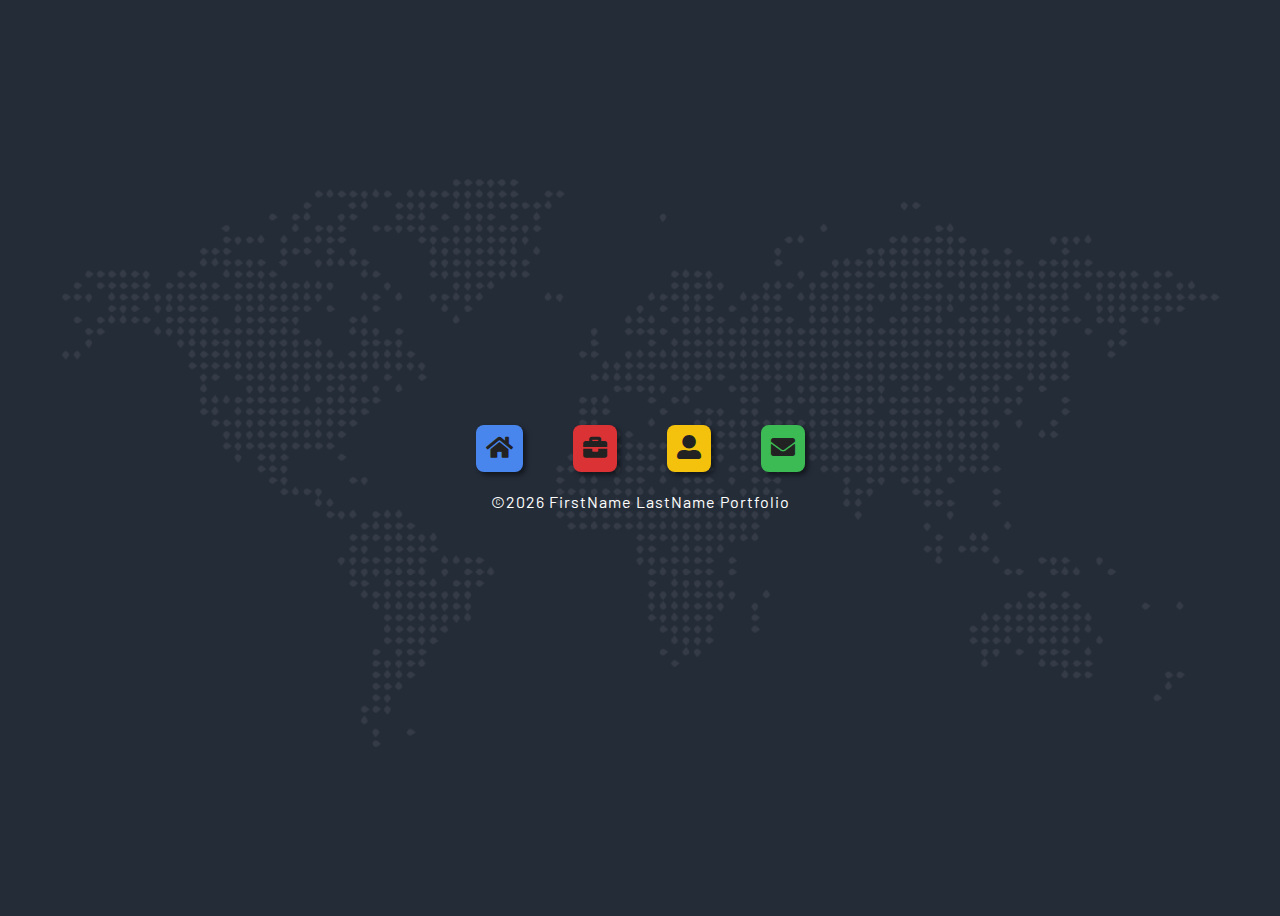
<file: index.html>
<!doctype html>
<html lang="en">

<head>
  <!-- title -->
  <title>Kreativ Porfolio Theme</title>
  <meta charset="utf-8">
  <meta http-equiv="X-UA-Compatible" content="IE=edge" />
  <meta name="viewport" content="width=device-width,initial-scale=1.0,maximum-scale=1" />
  <!-- description -->
  <meta name="description" content="Clear Responsive Creative Portfolio theme" />
  <!-- keywords -->
  <meta name="keywords"
    content=" Kreativ, Kreativ Portfolio theme, creative portfolio, theme, responsive, html, modern, clean" />
  <!-- favicon -->
  <link rel="shortcut icon" href="images/favicon.png" />
  <link rel="apple-touch-icon" href="images/apple-touch-icon-57x57.png" />
  <link rel="apple-touch-icon" sizes="72x72" href="images/apple-touch-icon-72x72.png" />
  <link rel="apple-touch-icon" sizes="114x114" href="images/apple-touch-icon-114x114.png" />
  <!--optomizaton-->
  <link rel="canonical" href="http://kofa.ishmaelsunday.com/" />
  <meta property="og:title" content="kofa Responsive Theme" />
  <meta name="twitter:description" content="Kofa is a highly creative, modern, clean, responsive portfolio theme" />
  <meta name="twitter:title" content="Kofa Responsive theme" />
  <meta name="twitter:site" content="@okayishmael" />
  <meta name="twitter:creator" content="@okayishmael" />
  <!--FontAwesome for Icons-->
  <link rel="stylesheet" href="https://cdnjs.cloudflare.com/ajax/libs/font-awesome/5.15.4/css/all.min.css"
    integrity="sha512-1ycn6IcaQQ40/MKBW2W4Rhis/DbILU74C1vSrLJxCq57o941Ym01SwNsOMqvEBFlcgUa6xLiPY/NS5R+E6ztJQ=="
    crossorigin="anonymous" referrerpolicy="no-referrer" />
  <!--Google Fonts-->
  <link rel="preconnect" href="https://fonts.googleapis.com">
  <link rel="preconnect" href="https://fonts.gstatic.com" crossorigin>
  <link href="https://fonts.googleapis.com/css2?family=Barlow:wght@300;400;700;800;900&display=swap" rel="stylesheet">
  <!--CSS Style Sheet-->
  <link rel="stylesheet" href="css/index.css" />

</head>

<body>
  <div class="container"> <a href="index.html">
      <div class=" item home"><i class="fas fa-home"></i><span class="tooltiptext">Home</span></div>
    </a> <a href="portfolio.html">
      <div class=" item portfolio"><i class="fas fa-briefcase"></i><span class="tooltiptext">My Work</span></div>
    </a> <a href="about.html">
      <div class=" item about"><i class="fas fa-user-alt"></i><span class="tooltiptext">About Me</span></div>
    </a> <a href="contact.html">
      <div class=" item contact"><i class="fas fa-envelope"></i><span class="tooltiptext">Contact Me</span></div>
    </a> </div>
  <div class="copyright">&copy<span id="year"></span> FirstName LastName Portfolio</div>

  <!-- scripts file -->
  <script type="text/javascript" src="js/index.js"></script>
</body>

</html>
</file>
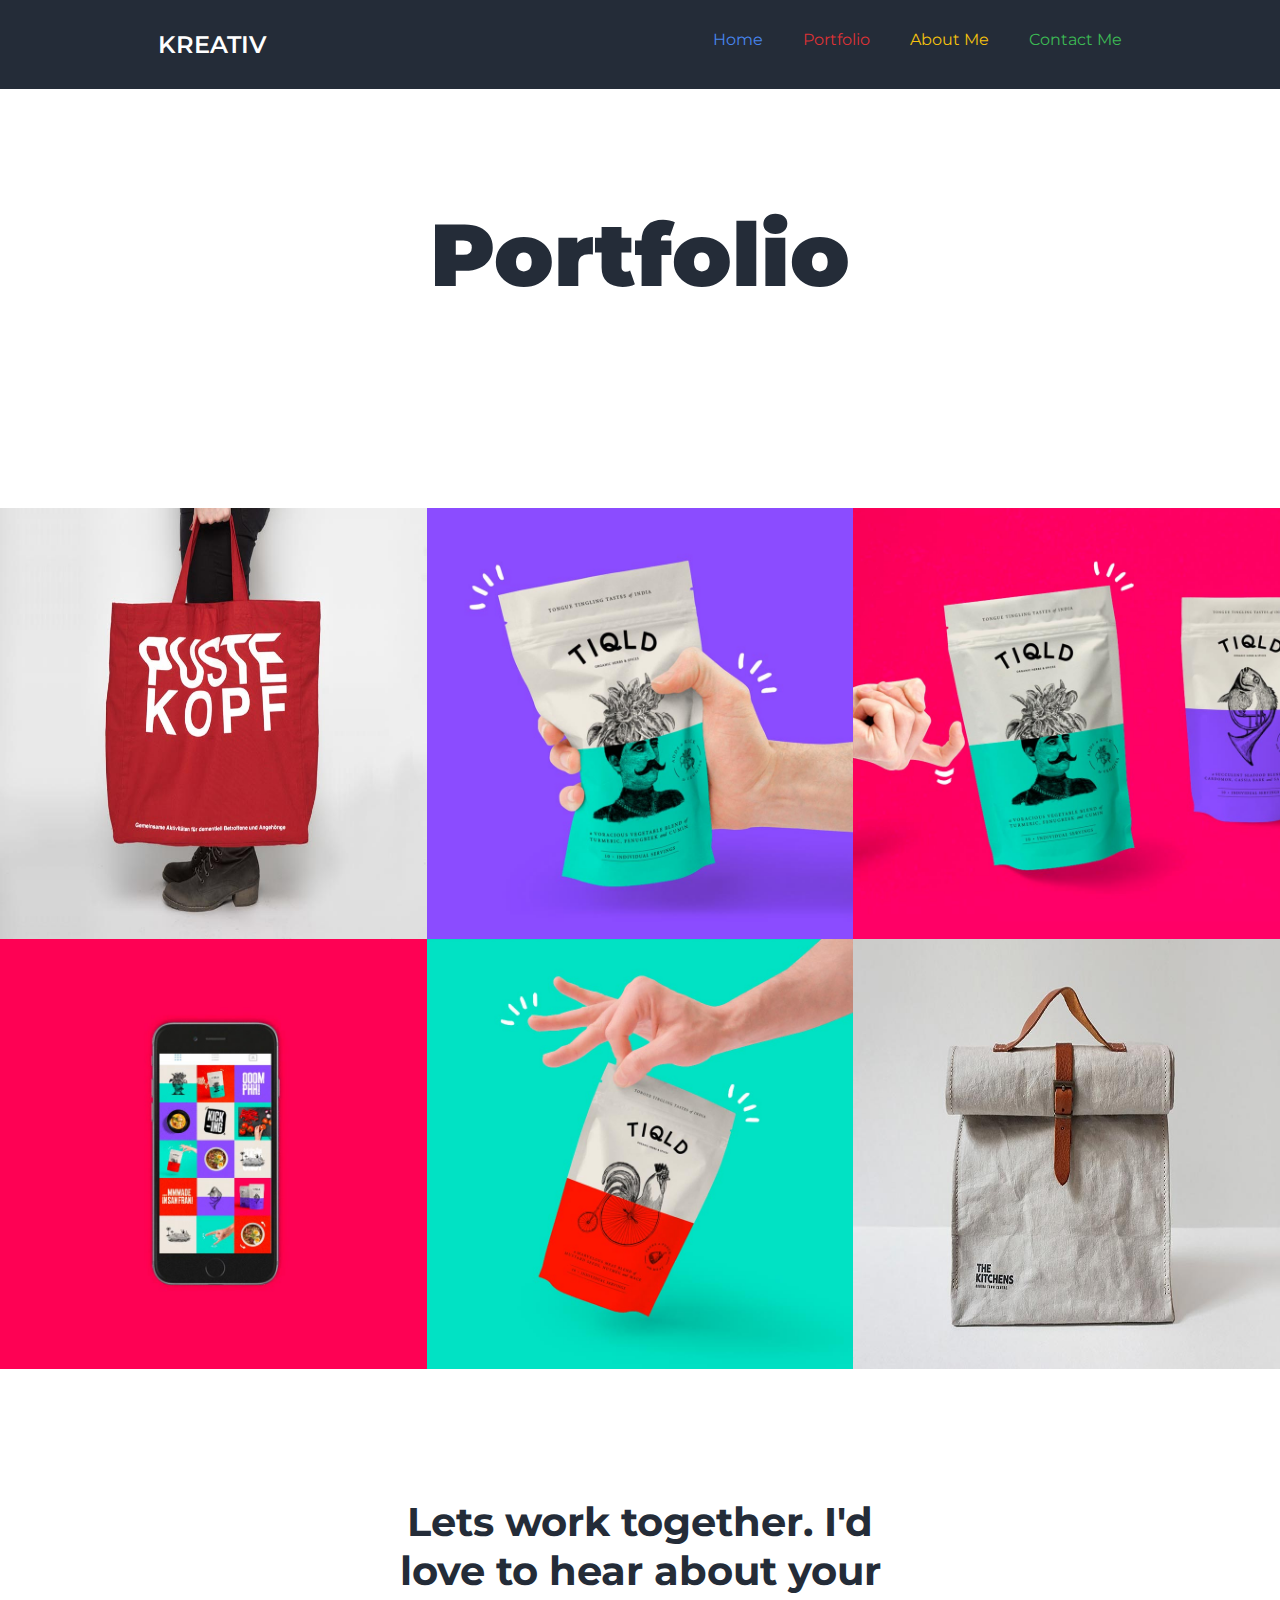
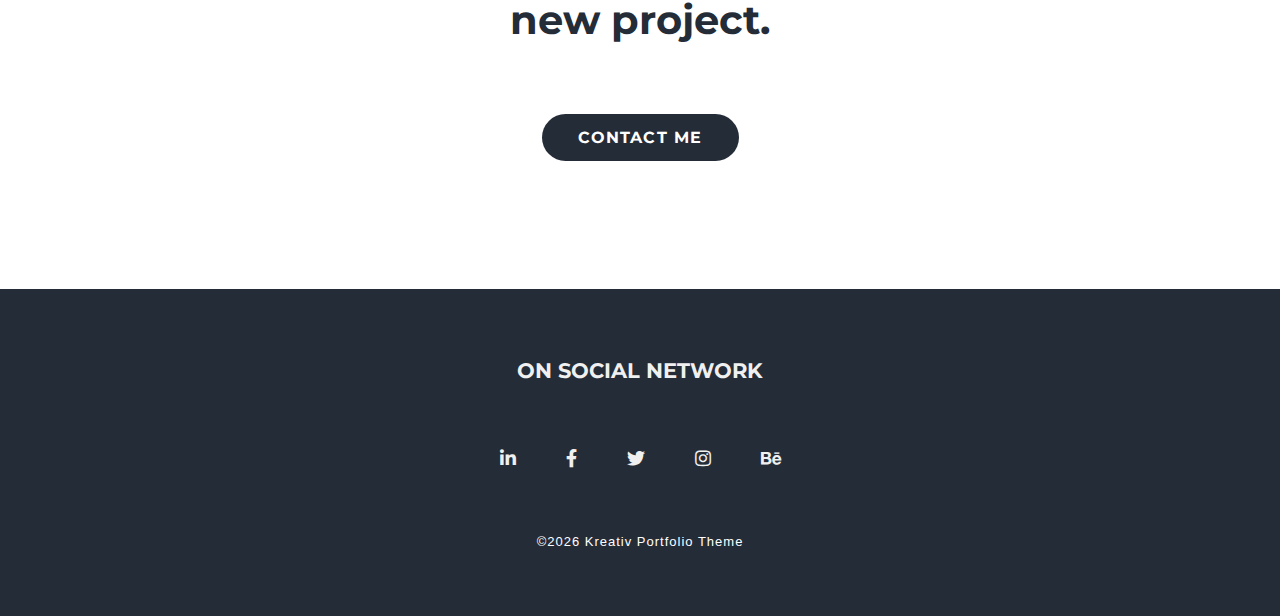
<file: portfolio.html>
<!doctype html>
<html lang="en">

<head>
  <!-- title: change the title to your own-->
  <title>Kreativ Portfolio Theme</title>
  <meta charset="utf-8">
  <meta http-equiv="X-UA-Compatible" content="IE=edge" />
  <meta name="viewport" content="width=device-width,initial-scale=1.0,maximum-scale=1" />
  <!-- description change the info with yours-->
  <meta name="description" content="Clear Responsive Creative Portfolio theme" />
  <!-- keywords : change the info with yours-->
  <meta name="keywords"
    content="Kreativ, Kreativ Portfolio theme, creative portfolio, theme, responsive, html, modern, clean" />
  <!-- favicon change the images with yours-->
  <link rel="shortcut icon" href="images/favicon.png" />
  <link rel="apple-touch-icon" href="images/apple-touch-icon-57x57.png" />
  <link rel="apple-touch-icon" sizes="72x72" href="images/apple-touch-icon-72x72.png" />
  <link rel="apple-touch-icon" sizes="114x114" href="images/apple-touch-icon-114x114.png" />
  <!--optomizaton: change the info with yours-->
  <link rel="canonical" href="http://kofa.ishmaelsunday.com/" />
  <meta property="og:title" content="kreativ Responsive Theme" />
  <meta name="twitter:description" content="Kreativ is a highly creative, modern, clean, responsive portfolio theme" />
  <meta name="twitter:title" content="Kreativ Responsive theme" />
  <meta name="twitter:site" content="@okayishmael" />
  <meta name="twitter:creator" content="@okayishmael" />
  <!--FontAwesome for Icons: leave this-->
  <link rel="stylesheet" href="https://cdnjs.cloudflare.com/ajax/libs/font-awesome/5.15.4/css/all.min.css"
    integrity="sha512-1ycn6IcaQQ40/MKBW2W4Rhis/DbILU74C1vSrLJxCq57o941Ym01SwNsOMqvEBFlcgUa6xLiPY/NS5R+E6ztJQ=="
    crossorigin="anonymous" referrerpolicy="no-referrer" />
  <!--Google Fonts-->
  <link rel="preconnect" href="https://fonts.googleapis.com">
  <link rel="preconnect" href="https://fonts.gstatic.com" crossorigin>
  <link href="https://fonts.googleapis.com/css2?family=Montserrat:wght@400;800;900&display=swap" rel="stylesheet">
  <!--CSS Style Sheet-->
  <link rel="stylesheet" href="css/portfolio.css" />
</head>

<body>
  <!--Header begins-->
  <header class="header">


    <nav>
      <ul class="menu">
        <li class="logo"><a href="index.html"><span class="kofa">Kreativ</span></a></li>
        <li class="item"><a class="home" href="index.html">Home</a></li>
        <li class="item"><a class="portfolio" href="portfolio.html">Portfolio</a></li>
        <li class="item"><a class="about" href="about.html">About Me</a></li>
        <li class="item"><a class="contact" href="contact.html">Contact Me</a></li>
        <li class="toggle"><a href="#"><i class="fas fa-bars"></i></a></li>

      </ul>
    </nav>
  </header>

  <!--Header ends-->
  <main>
    <!--Page title-->
    <section class="intro">
      <h1>Portfolio</h1>
    </section>

    <!--Pages title ends-->

    <!--Portfolio gallery begins-->
    <section class="gallery">

      <!--portfolio item 1-->
      <a href="project-detail.html">
        <div class="image-container">
          <img src="images/grid-img-1.jpg" alt="">
          <div class="overlay">
            <div class="overlay-text">Website UI Design</div>
          </div>
        </div>

      </a>

      <!--portfolio item 2-->
      <a href="project-detail.html">

        <div class="image-container">
          <img src="images/grid-img-2.jpg" alt="">
          <div class="overlay">
            <div class="overlay-text">Logo / Identity Design</div>
          </div>
        </div>

      </a>

      <!--portfolio item 3-->
      <a href="project-detail.html">

        <div class="image-container">
          <img src="images/grid-img-3.jpg" alt="">
          <div class="overlay">
            <div class="overlay-text">Magazine Layout</div>
          </div>
        </div>

      </a>
      <!--portfolio item 4-->
      <a href="project-detail.html">

        <div class="image-container">
          <img src="images/grid-img-4.jpg" alt="">
          <div class="overlay">
            <div class="overlay-text">Web Advertisement Banner</div>
          </div>
        </div>

      </a>
      <!--portfolio item 5-->
      <a href="project-detail.html">

        <div class="image-container">
          <img src="images/grid-img-5.jpg" alt="">
          <div class="overlay">
            <div class="overlay-text">Web Development</div>
          </div>
        </div>

      </a>
      <!--portfolio item 6-->
      <a href="project-detail.html">

        <div class="image-container">
          <img src="images/grid-img-6.jpg" alt="">
          <div class="overlay">
            <div class="overlay-text">Brochure Design</div>
          </div>
        </div>
      </a>



    </section>
    <!--Portfolio gallery ends-->

    <!--CTA call to action begins-->
    <section class="cta">
      <h2>Lets work together. I'd love to hear about your new project.</h2>
      <a href="contact.html" class="cta-btn">Contact me</a>
    </section>

    <!--CTA call to action ends-->
  </main>
  <!--footer-->
  <footer>
    <div class="footer-container">
      <h3 class="social-intro"> On Social Network</h3>
      <div class="social__icons">
        <a href="https;//linkedin.com"><i class="fab fa-linkedin-in social-icon"></i></a>
        <a href="https://www.facebook.com"><i class="fab fa-facebook-f social-icon"></i></a>
        <a href="https://www.twitter.com"><i class="fab fa-twitter social-icon"></i></a>
        <a href="https://www.instagram.com"><i class="fab fa-instagram social-icon"></i></a>
        <a href="https//www.behance.net"><i class="fab fa-behance social-icon"></i></a>
      </div>
      <div class="copyright">
        <span>&copy<span id="year"></span></span>
        <span> Kreativ Portfolio Theme</span>
      </div>
    </div>
  </footer>

  <!--footer ends-->
  <script type="text/javascript" src="js/index.js"></script>


</body>

</html>
</file>
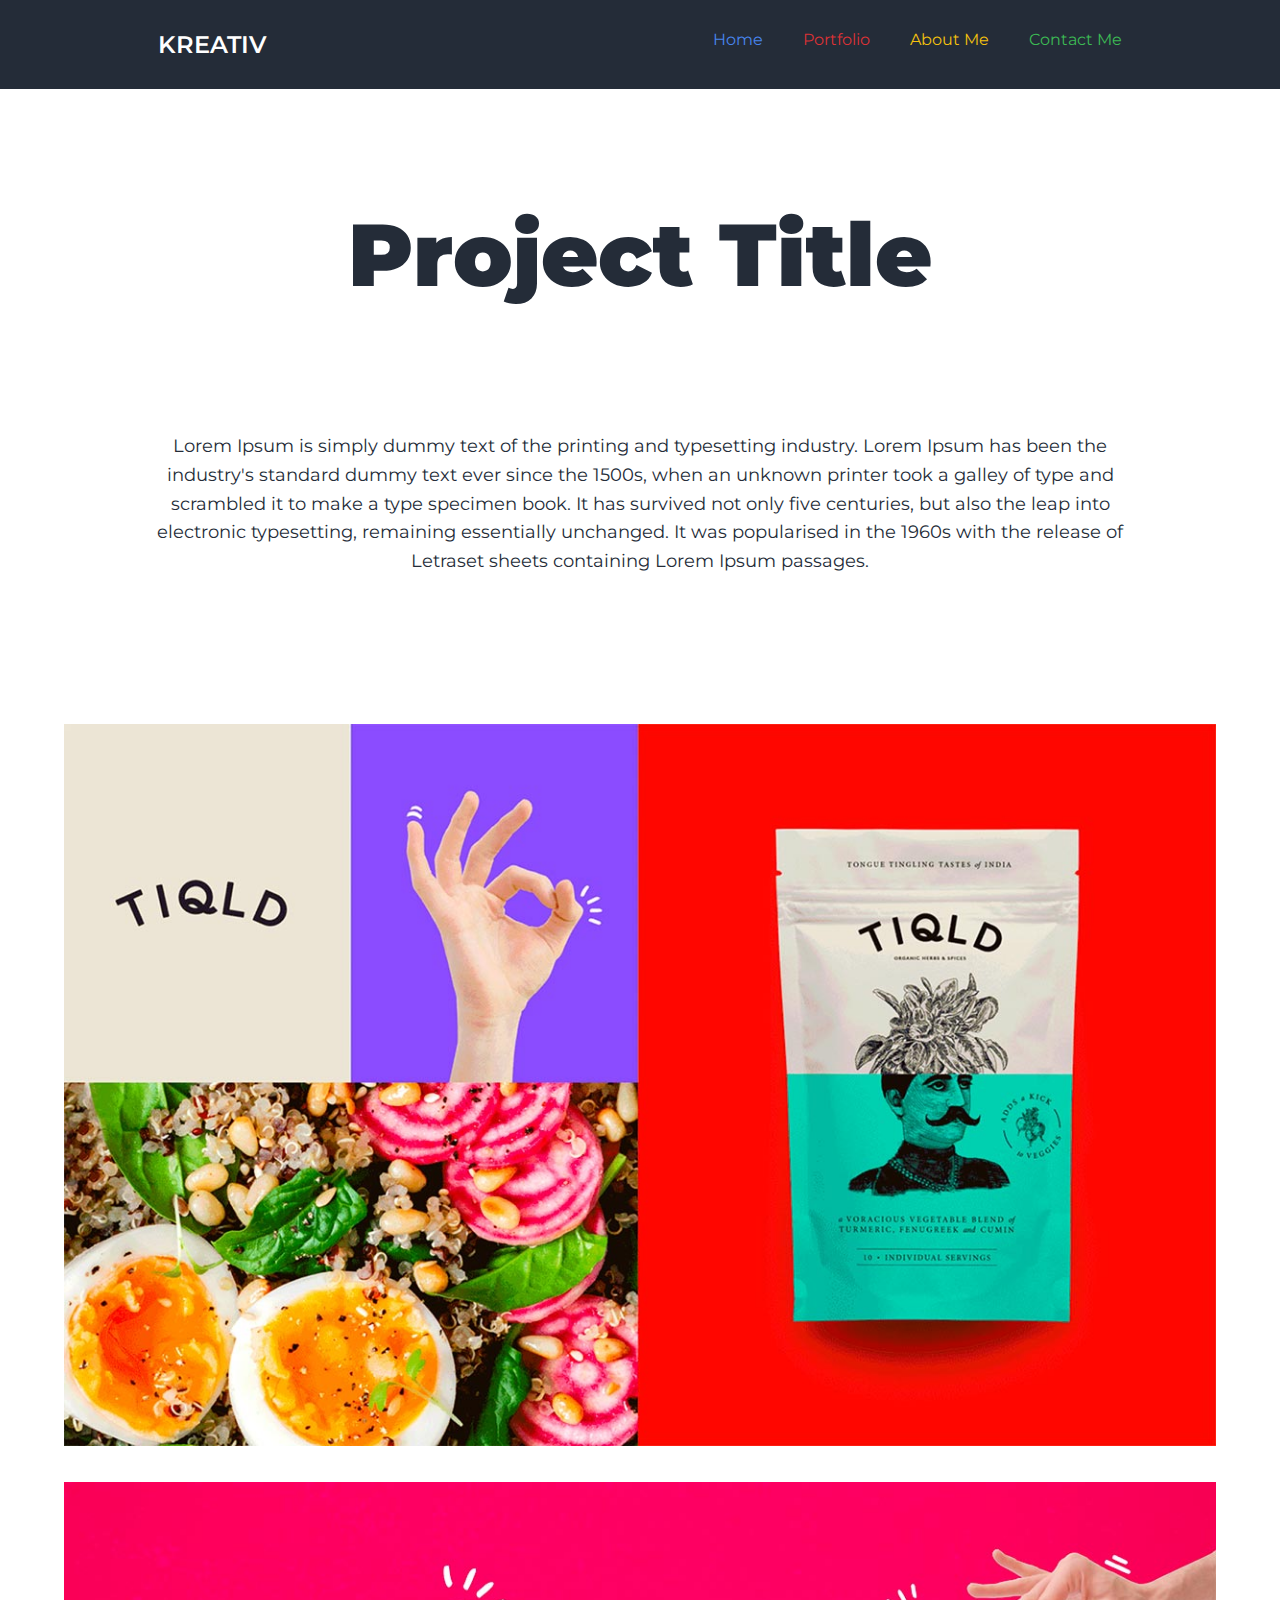
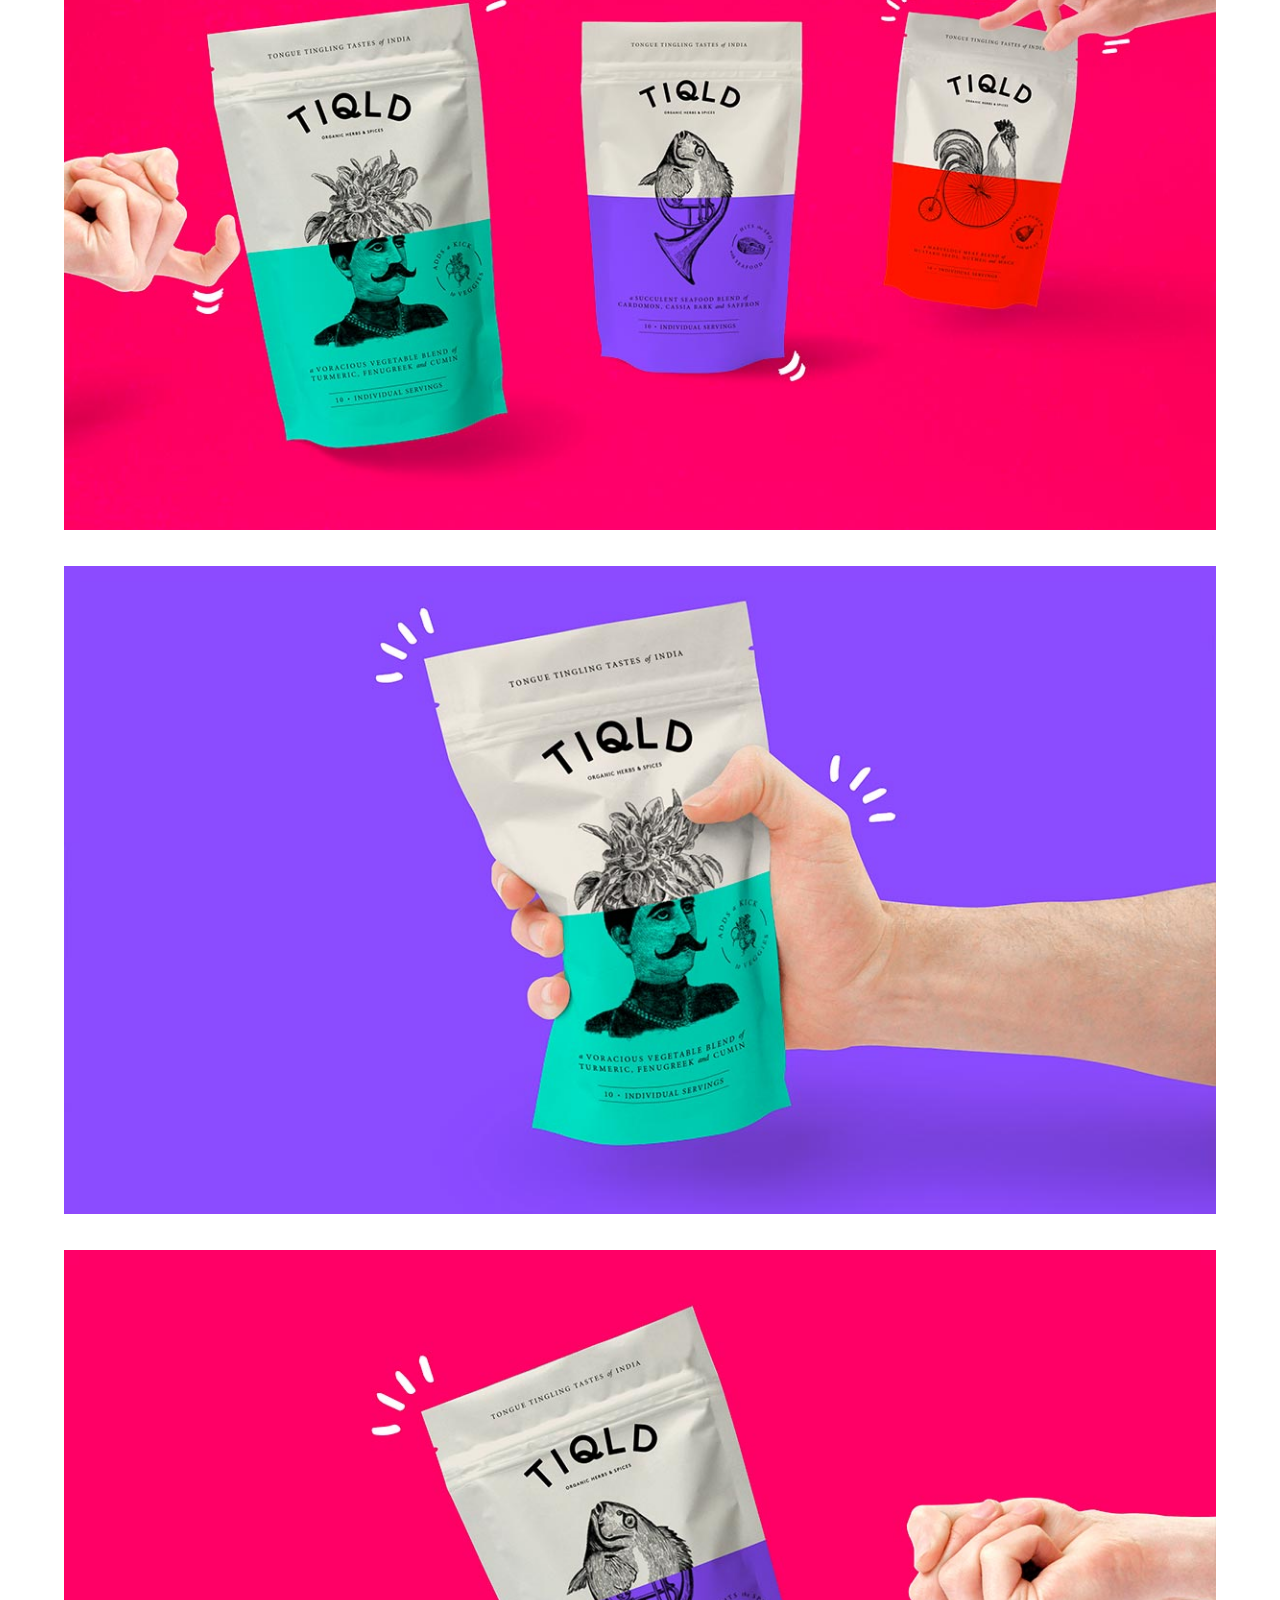
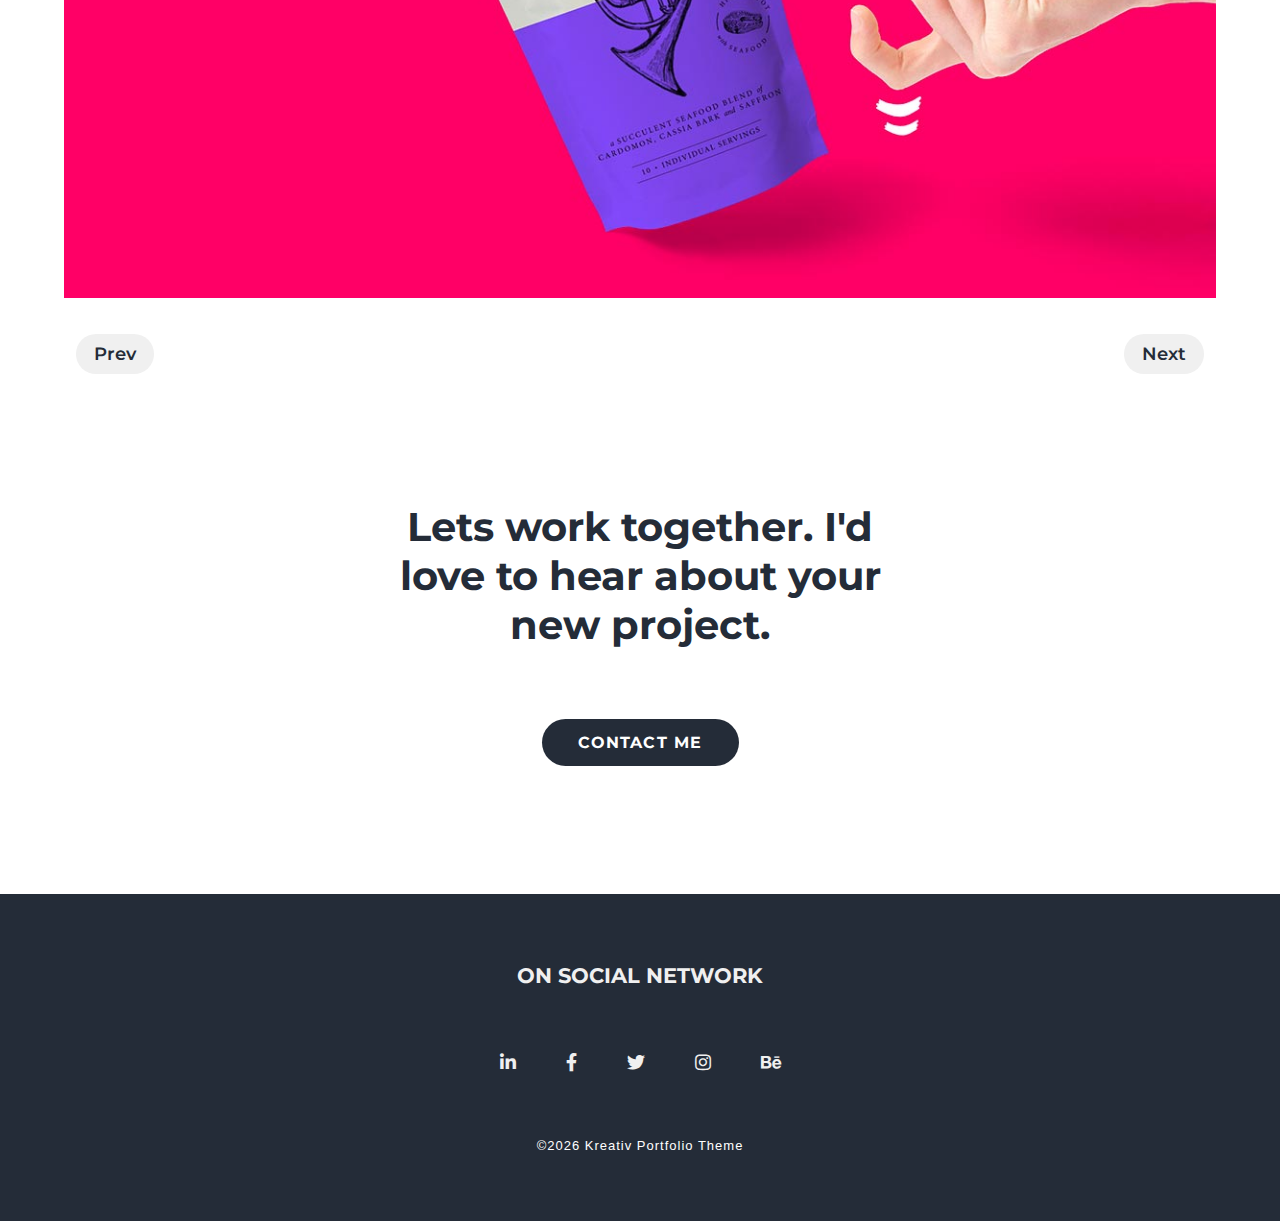
<file: project-detail.html>
<!doctype html>
<html lang="en">

<head>
  <!-- title: change the title to your own-->
  <title>Kreativ Portfolio Theme</title>
  <meta charset="utf-8">
  <meta http-equiv="X-UA-Compatible" content="IE=edge" />
  <meta name="viewport" content="width=device-width,initial-scale=1.0,maximum-scale=1" />
  <!-- description change the info with yours-->
  <meta name="description" content="Clear Responsive Creative Portfolio theme" />
  <!-- keywords : change the info with yours-->
  <meta name="keywords"
    content="Kreativ, Kreativ Portfolio theme, creative portfolio, theme, responsive, html, modern, clean" />
  <!-- favicon change the images with yours-->
  <link rel="shortcut icon" href="images/favicon.png" />
  <link rel="apple-touch-icon" href="images/apple-touch-icon-57x57.png" />
  <link rel="apple-touch-icon" sizes="72x72" href="images/apple-touch-icon-72x72.png" />
  <link rel="apple-touch-icon" sizes="114x114" href="images/apple-touch-icon-114x114.png" />
  <!--optomizaton: change the info with yours-->
  <link rel="canonical" href="http://kofa.ishmaelsunday.com/" />
  <meta property="og:title" content="kreativ Responsive Theme" />
  <meta name="twitter:description" content="Kreativ is a highly creative, modern, clean, responsive portfolio theme" />
  <meta name="twitter:title" content="Kreativ Responsive theme" />
  <meta name="twitter:site" content="@okayishmael" />
  <meta name="twitter:creator" content="@okayishmael" />
  <!--FontAwesome for Icons: leave this-->
  <link rel="stylesheet" href="https://cdnjs.cloudflare.com/ajax/libs/font-awesome/5.15.4/css/all.min.css"
    integrity="sha512-1ycn6IcaQQ40/MKBW2W4Rhis/DbILU74C1vSrLJxCq57o941Ym01SwNsOMqvEBFlcgUa6xLiPY/NS5R+E6ztJQ=="
    crossorigin="anonymous" referrerpolicy="no-referrer" />
  <!--Google Fonts-->
  <link rel="preconnect" href="https://fonts.googleapis.com">
  <link rel="preconnect" href="https://fonts.gstatic.com" crossorigin>
  <link href="https://fonts.googleapis.com/css2?family=Montserrat:wght@400;800;900&display=swap" rel="stylesheet">
  <!--CSS Style Sheet-->
  <link rel="stylesheet" href="css/portfolio.css" />
</head>

<body>
  <!--Header begins-->
  <header class="header">


    <nav>
      <ul class="menu">
        <li class="logo"><a href="index.html"><span class="kofa">Kreativ</span></a></li>
        <li class="item"><a class="home" href="index.html">Home</a></li>
        <li class="item"><a class="portfolio" href="portfolio.html">Portfolio</a></li>
        <li class="item"><a class="about" href="about.html">About Me</a></li>
        <li class="item"><a class="contact" href="contact.html">Contact Me</a></li>
        <li class="toggle"><a href="#"><i class="fas fa-bars"></i></a></li>

      </ul>
    </nav>
  </header>

  <!--Header ends-->
  <main>
    <!--Page title-->
    <section class="intro">

      <h1>Project Title</h1>
      <p class="project-description">Lorem Ipsum is simply dummy text of the printing and typesetting industry. Lorem
        Ipsum has been the industry's
        standard dummy text ever since the 1500s, when an unknown printer took a galley of type and scrambled it to make
        a
        type specimen book. It has survived not only five centuries, but also the leap into electronic typesetting,
        remaining essentially unchanged. It was popularised in the 1960s with the release of Letraset sheets containing
        Lorem Ipsum passages.</p>
    </section>

    <!--Pages title ends-->

    <!--Project Details begins-->
    <section class="project-container">

      <!--portfolio item 1-->

      <div class="project-item">
        <img src="images/pofolio-img-1.jpg" alt="">

      </div>
      <!--portfolio item 2-->
      <div class="project-item">
        <img src="images/pofolio-img-2.jpg" alt="">
      </div>
      <!--portfolio item 3-->
      <div class="project-item">
        <img src="images/pofolio-img-3.jpg" alt="">
      </div>
      <!--portfolio item 4-->
      <div class="project-item">
        <img src="images/pofolio-img-4.jpg" alt="">
      </div>

      <div class="previous-next">
        <a href="portfolio.html" class="previous">Prev</a>
        <a href="portfolio.html" class="next">Next</a>
      </div>




    </section>
    <!--Portfolio gallery ends-->

    <!--CTA call to action begins-->
    <section class="cta">
      <h2>Lets work together. I'd love to hear about your new project.</h2>
      <a href="contact.html" class="cta-btn">Contact me</a>
    </section>

    <!--CTA call to action ends-->
  </main>
  <!--footer-->
  <footer>
    <div class="footer-container">
      <h3 class="social-intro"> On Social Network</h3>
      <div class="social__icons">
        <a href="https;//linkedin.com"><i class="fab fa-linkedin-in social-icon"></i></a>
        <a href="https://www.facebook.com"><i class="fab fa-facebook-f social-icon"></i></a>
        <a href="https://www.twitter.com"><i class="fab fa-twitter social-icon"></i></a>
        <a href="https://www.instagram.com"><i class="fab fa-instagram social-icon"></i></a>
        <a href="https//www.behance.net"><i class="fab fa-behance social-icon"></i></a>
      </div>
      <div class="copyright">
        <span>&copy<span id="year"></span></span>
        <span> Kreativ Portfolio Theme</span>
      </div>
    </div>
  </footer>

  <!--footer ends-->
  <script type="text/javascript" src="js/index.js"></script>


</body>

</html>
</file>
<file: css/index.css>
@charset "UTF-8";
/* CSS Document */

*,
*:before,
*:after {
  box-sizing: border-box;
}

body {
  background: #242c38;
  height: 100vh;
  display: grid;
  place-content: center;
  padding: 20px;
  position: relative;
}
body:before {
  content: "";
  background-image: url("../images/world-map.png");
  background-repeat: no-repeat;
  position: absolute;
  background-size: contain;
  background-position: center;
  width: 100%;
  height: 100%;
  opacity: 0.08;
  top: 0;
  left: 0;
}

.container {
  display: flex;
  gap: 10px;
  justify-content: center;
  align-items: center;
  flex-direction: row;
  flex-wrap: wrap;
}
.item {
  position: relative;
  padding: 10px;
  margin: 20px;
  font-size: 1.5rem;
  border-radius: 8px;
  color: #222;
  transform: scale(1);
  transition: 250ms;
  box-shadow: 3px 3px 5px rgba(0, 0, 0, 0.5);
  cursor: pointer;
}

.item:hover,
.item:hover .tooltiptext {
  transform: scale(1.1);
  box-shadow: 15px 15px 25px rgba(0, 0, 0, 0.5);
  visibility: visible;
}

.tooltiptext {
  font-family: "Barlow", sans-serif;
  visibility: hidden;
  max-width: 120px;
  background-color: black;
  color: #fff;
  text-align: center;
  border-radius: 6px;
  padding: 5px;
  font-size: 13px;
  letter-spacing: 1px;

  /* Position the tooltip */
  position: absolute;
  z-index: 1;
  bottom: 150%;
  left: 50%;
  margin-left: -70px;
}

/* background coolor for the homepage buttons */
.home {
  background: #4885ed;
}

.portfolio {
  background: #db3236;
}

.about {
  background: #f4c20d;
}

.contact {
  background: #3cba54;
}
.copyright {
  font-family: "Barlow", sans-serif;
  text-align: center;
  color: #fff;
  letter-spacing: 1px;
}
@media (max-width: 533px) {
  .item {
    font-size: 1.2rem;
    padding: 5px;
    margin: 10px;
  }
}
</file>
<file: css/portfolio.css>
@charset "UTF-8";
/* CSS Document */

*,
*::before,
*::after {
  box-sizing: border-box;
  padding: 0;
  margin: 0;
}
body {
  font-family: "Montserrat", sans-serif;
}

header {
  background-color: #242c38;
}

nav {
  padding: 0 10px;
}

img {
  max-width: 100%;
}
a {
  color: #fff;
  text-decoration: none;
}

.menu,
.submenu {
  list-style: none;
}

.logo {
  padding: 5px 10px 7.5px 0;
}

.kofa {
  display: inline-block;
}

.kofa {
  font-size: 24px;
  font-weight: 600;
  text-transform: uppercase;
}

.item {
  padding: 5px 0 0 0;
}

/*mobile Menu  style */
.menu {
  display: flex;
  flex-wrap: wrap;
  justify-content: space-between;
  align-items: center;
}
.menu li a {
  display: block;
  padding: 15px 5px;
}

.menu li {
  padding: 15px;
}

.toggle {
  order: 1;
  font-size: 25px;
}

.item {
  order: 2;
  width: 100%;
  text-align: center;
  display: none;
}
.active .item {
  display: block;
}

.item a:hover,
.item a:focus {
  color: #fff;
  text-decoration: underline;
}

/* menu links colors */
.home {
  color: #4885ed;
}

.portfolio {
  color: #db3236;
}

.about {
  color: #f4c20d;
}

.contact {
  color: #3cba54;
}
/* menu links colors  ends*/

.copyright {
  font-family: "Barlow", sans-serif;
  text-align: center;
  color: #fff;
  letter-spacing: 1px;
  font-size: small;
}

/*Intro */
.intro {
  padding: 2em 2em;
  text-align: center;
}
.cta {
  padding: 5em 2em;
  text-align: center;
  max-width: 600px;
  margin-left: auto;
  margin-right: auto;
}

.cta-btn {
  display: inline-block;
  text-align: center;
  padding: 0.875em 2.25em;
  font-size: 1rem;
  font-weight: 700;
  background-color: #242c38;
  color: #fff;
  text-decoration: none;
  text-transform: uppercase;
  letter-spacing: 0.075em;
  border-radius: 50px;
  transform: scale(1);
  transition: 250ms all ease;
}
.cta-btn:hover,
.cta-btn:focus {
  transform: scale(1.06);
}
.cta h2 {
  margin-bottom: 1.75em;
}

h1 {
  font-size: 2rem;
  font-weight: 800;
  color: #242c38;
  margin-bottom: 1em;
}

h2 {
  font-size: 1.5rem;
  color: #242c38;
}

/* About Me */

.about-section {
  padding: 0 0 7em 0;
}
.img-container {
  height: 300px;
  background-image: url("https://images.unsplash.com/photo-1501196354995-cbb51c65aaea");
  background-size: cover;
  background-position: center;
  background-repeat: no-repeat;
  margin-bottom: 2em;
}

.about-section .container {
  width: calc(100% - 3em);
  max-width: 1000px;
  margin: 0 auto;
}

.name-title {
  margin-bottom: 1em;
}
.about-content {
  margin-bottom: 1.5em;
  line-height: 1.6;
}

.about-content {
  opacity: 75%;
}

/*Portfolio */

.image-container img {
  width: 100%;
  display: inline-block;
  height: 100%;
  aspect-ratio: 1 / 1;
}

.image-container {
  position: relative;
  width: 100%;
  height: 100%;
  margin: 0;
}
.overlay {
  position: absolute;
  bottom: 100%;
  left: 0;
  right: 0;
  background-color: #242c38;
  overflow: hidden;
  width: 100%;
  height: 0;
  transition: 0.5s ease;
}

.image-container:hover .overlay {
  bottom: 0;
  height: 100%;
}

.overlay-text {
  white-space: nowrap;
  color: white;
  font-size: 20px;
  position: absolute;
  overflow: hidden;
  top: 50%;
  left: 50%;
  transform: translate(-50%, -50%);
  -ms-transform: translate(-50%, -50%);
}

/*Project Details */
.project-item {
  width: 90%;
  max-width: 1200px;
  margin: 0 auto 2rem auto;
}
.project-description {
  margin: 0 auto;
  padding: 2em 0;
  max-width: 1000px;
  text-align: center;
  line-height: 1.6;
  font-size: 1.125rem;
  color: #242c38;
}
.previous-next {
  max-width: 1200px;
  display: flex;
  justify-content: space-between;
  margin: 0 auto;
  padding: 0 2em;
  font-size: 1.125rem;
  color: #242c38;
  font-weight: 600;
}
.previous-next a {
  text-decoration: none;
  color: #242c38;
  padding: 0.5em 1em;
  border-radius: 50px;
  background-color: #f0f0f0;
  transition: all 0.3s ease;
}
.previous-next a:hover {
  background-color: #242c38;
  color: #f0f0f0;
}
.previous-next a:focus {
  background-color: #242c38;
  color: #f0f0f0;
}
/*Contact*/
.contact-section .container {
  width: calc(100% - 3em);
  max-width: 1000px;
  margin: 0 auto;
  text-align: center;
}

.contact-section {
  padding: 0 0 7em 0;
}

.contact-1,
.contact-2 {
  margin-bottom: 5em;
}

.title-small {
  margin-bottom: 1em;
  font-weight: 400;
}

.email:hover,
.phone:hover {
  text-decoration: underline;
}
/* Footer */
footer {
  background-color: #242c38;
  padding: 3.5em 0;
  font-size: 1.125rem;
  color: #f0f0f0;
}
.footer-container {
  text-align: center;
  line-height: 1.8;
}

.social-intro {
  text-transform: uppercase;
}
.social-intro,
.social__icons {
  margin-bottom: 2.5em;
}

.social__icons a {
  margin: 1.25em;
  color: inherit;
}
.social-icon {
  transform: scale(1);
  transition: 250ms all ease;
  margin-bottom: 1em;
}
.social-icon:hover,
.social-icon:focus {
  transform: scale(1.2);
}

/*Media Query / Responsiveness */
@media (min-width: 533px) {
  .intro {
    padding: 5em 2em;
    text-align: center;
  }
  .img-container {
    height: 400px;
  }

  .gallery {
    display: grid;
    grid-template-columns: auto auto;
  }
  .image-container {
    margin: 0;
  }
  h1 {
    font-size: 3.5rem;
  }

  h2 {
    font-size: 2rem;
  }

  .cta {
    padding: 8em 2em;
  }
}

/*====MENU===*/
@media (min-width: 700px) {
  nav {
    max-width: 1024px;
    margin: 0 auto;
  }
  .menu {
    align-items: flex-start;
    flex-wrap: nowrap;
    background: none;
  }
  .logo {
    order: 0;
    flex: 1;
  }
  .item {
    order: 1;
    position: relative;
    display: block;
    width: auto;
    padding-top: 40px;
  }

  .item a:hover {
    background: none;
  }

  .toggle {
    display: none;
  }
}
@media (min-width: 900px) {
  .intro {
    padding: 7em 2em;
    text-align: center;
  }
  .gallery {
    display: grid;
    grid-template-columns: auto auto auto;
  }
  .image-container {
    margin-bottom: 0;
  }
  h1 {
    font-size: 5.5rem;
    font-weight: 900;
    color: #242c38;
  }

  h2 {
    font-size: 2.5rem;
  }

  /*About me */
  .about-section .container {
    display: flex;
    gap: 30px;
  }
  .img-container,
  .text-content {
    width: 45%;
  }
  .img-container {
    margin-right: 2em;
  }
  .about-content {
    font-size: 1.125rem;
  }
}
</file>
